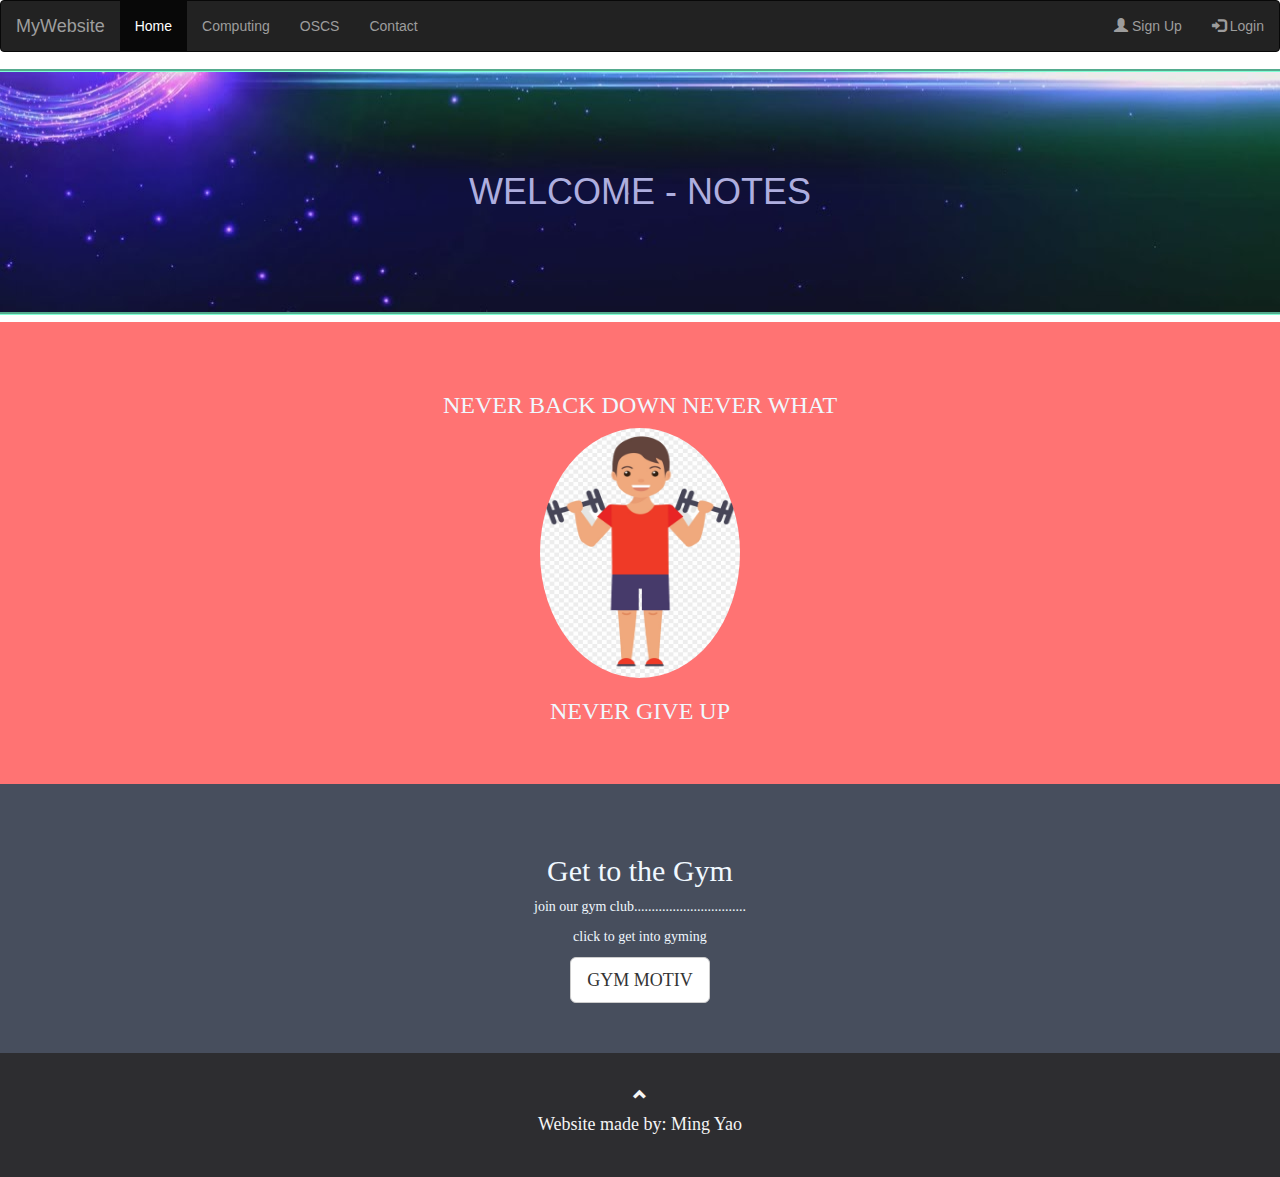
<file: index.html>
<!DOCTYPE html>
<html>
    
    <head>
        <style>
          body{
            background-color: rgb(255, 225, 141);
          }
          .bg-1 {
            background-color: #ff7373; /* Green */
            color: #ffffff;
          }
          .bg-2 {
              background-color: #474e5d; /* Dark Blue */
              color: #ffffff;
            }
          .whitewords {
            color:aliceblue;
            font-family:Georgia, 'Times New Roman', Times, serif;
          }
          .padding {
              padding-top: 50px;
              padding-bottom: 50px;
            }
          .title{
            background-image:url(OIP.jpg);
            background-repeat: no-repeat;
            background-size: cover;
            background-position: bottom;
            color:rgb(174, 174, 223);
            text-align:center;
            outline-style:groove;
            padding-top: 100px;
            padding-left: 50px;
            padding-right: 50px;
            padding-bottom: 100px;
            outline-color:aquamarine;
            font-family: Impact, Haettenschweiler, 'Arial Narrow Bold', sans-serif;
          }
          footer {
            background-color: #2d2d30;
            color: #f5f5f5;
            padding: 32px;
          }

          footer a {
            color: #f5f5f5;
          }

          footer a:hover {
            color: #777;
            text-decoration: none;
          } 
        </style>
        <title>content notes on computer science</title>
        <link rel="stylesheet" href="https://maxcdn.bootstrapcdn.com/bootstrap/3.4.1/css/bootstrap.min.css">
    </head>
    <body>
      <nav class="navbar navbar-inverse">
        <div class="container-fluid">
          <div class="navbar-header">
            <a class="navbar-brand" href="https://www.liverpoolfc.com/">MyWebsite</a>
          </div>
          <ul class="nav navbar-nav">
            <li class="active"><a href="index.html">Home</a></li>
            <li><a href="page2.html">Computing</a></li>
            <li><a href="oundlesoc.html">OSCS</a></li>
            <li><a href="forms.html">Contact</a></li>
          </ul>
          <ul class="nav navbar-nav navbar-right">
            <li><a href="#"><span class="glyphicon glyphicon-user"></span> Sign Up</a></li>
            <li><a href="#"><span class="glyphicon glyphicon-log-in"></span> Login</a></li>
          </ul>
        </div>
      </nav>    

      <h1 class="title">WELCOME - NOTES</h1>
      <div class="container-fluid bg-1 text-center whitewords padding">
          <h3>NEVER BACK DOWN NEVER WHAT</h3>
          <img src="R.jpg" class="img-circle" alt="gym" height="250px" width="200px">
          <h3>NEVER GIVE UP</h3>
      </div>
      <div class="container-fluid bg-2 text-center whitewords padding">
          <h2>Get to the Gym</h2>
          <p>join our gym club................................</p>
          <p>click to get into gyming</p>
          <a href="https://www.bing.com/images/search?view=detailV2&ccid=HkCfQ9ch&id=D8188DD02496A9FE7A09C775659072C7B31E88CA&thid=OIP.HkCfQ9chlPMMgK7JzgrbfAAAAA&mediaurl=https%3a%2f%2fi2.wp.com%2fmusculardevelopment.co%2fwp-content%2fuploads%2f2019%2f10%2fKevin.jpeg%3fssl%3d1&cdnurl=https%3a%2f%2fth.bing.com%2fth%2fid%2fR.1e409f43d72194f30c80aec9ce0adb7c%3frik%3dyoges8dykGV1xw%26pid%3dImgRaw%26r%3d0&exph=592&expw=474&q=kevin+levrone&simid=608002511655801073&FORM=IRPRST&ck=02F1E0624E6E2C1535E4BC6B8255AFFB&selectedIndex=0&idpp=overlayview&ajaxhist=0&ajaxserp=0" class="btn btn-default btn-lg">GYM MOTIV</a>
      </div>


      <footer class="container-fluid text-center">
        <a href="index.html" title="To Top">
          <span class="glyphicon glyphicon-chevron-up"></span>
        </a>
        <h4 style="font-family: 'Times New Roman', Times, serif;">Website made by: Ming Yao</h4>
      </footer>

        
    </body>


    

</html>
</file>
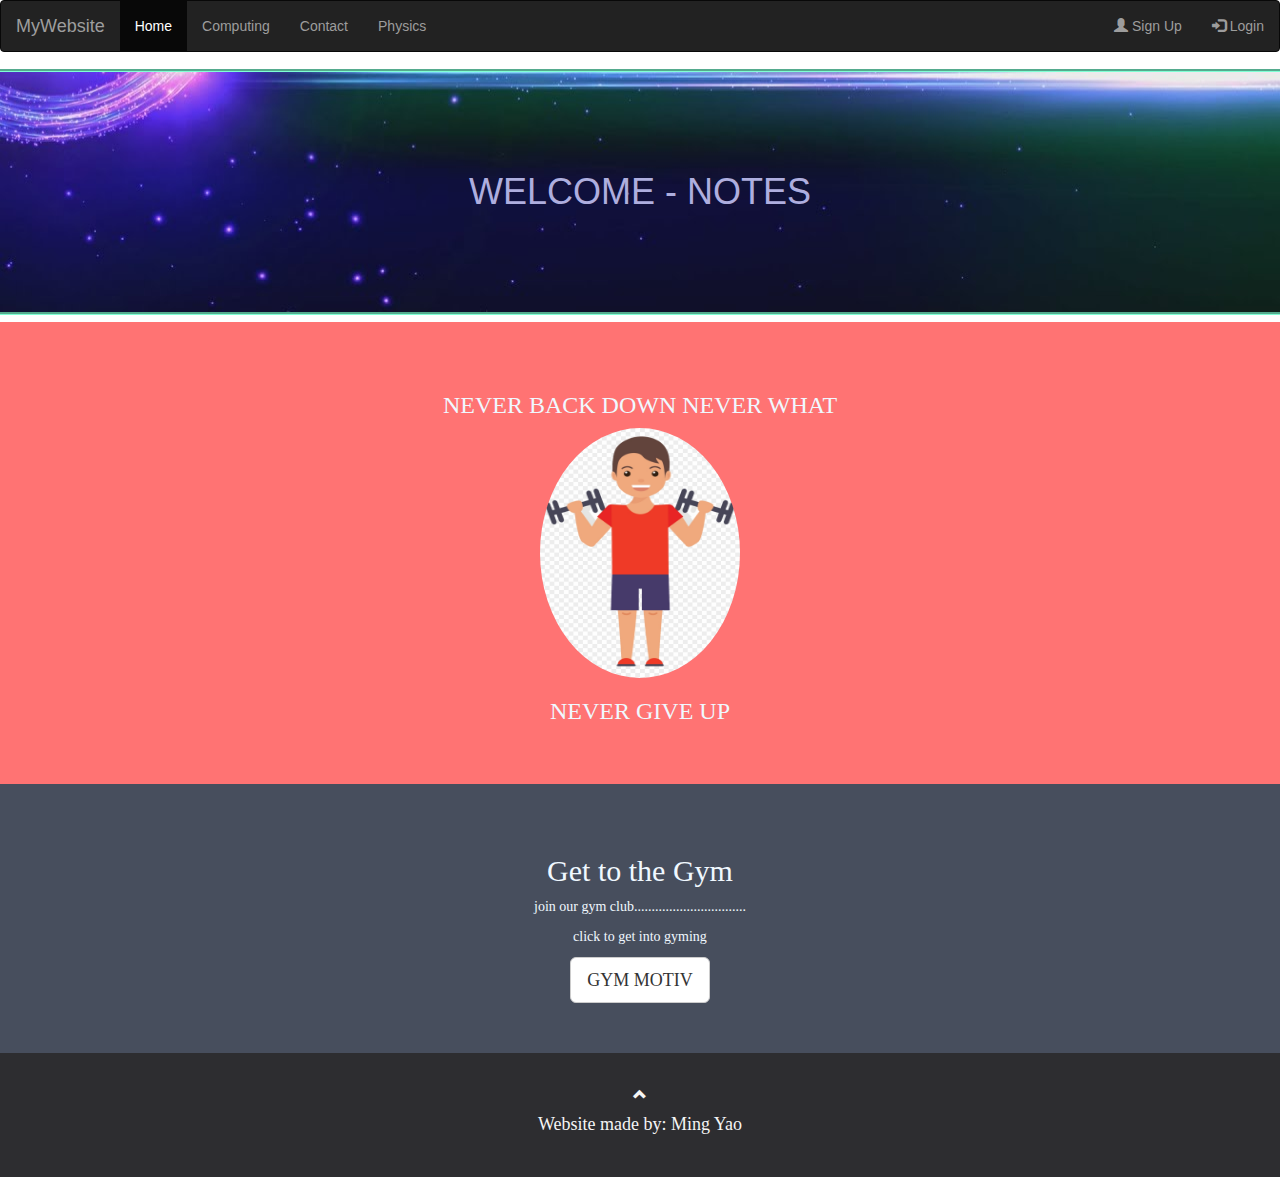
<file: content notes.html>
<!DOCTYPE html>
<html>
    
    <head>
        <style>
          body{
            background-color: rgb(255, 225, 141);
          }
          .bg-1 {
            background-color: #ff7373; /* Green */
            color: #ffffff;
          }
          .bg-2 {
              background-color: #474e5d; /* Dark Blue */
              color: #ffffff;
            }
          .whitewords {
            color:aliceblue;
            font-family:Georgia, 'Times New Roman', Times, serif;
          }
          .padding {
              padding-top: 50px;
              padding-bottom: 50px;
            }
          .title{
            background-image:url(OIP.jpg);
            background-repeat: no-repeat;
            background-size: cover;
            background-position: bottom;
            color:rgb(174, 174, 223);
            text-align:center;
            outline-style:groove;
            padding-top: 100px;
            padding-left: 50px;
            padding-right: 50px;
            padding-bottom: 100px;
            outline-color:aquamarine;
            font-family: Impact, Haettenschweiler, 'Arial Narrow Bold', sans-serif;
          }
          footer {
            background-color: #2d2d30;
            color: #f5f5f5;
            padding: 32px;
          }

          footer a {
            color: #f5f5f5;
          }

          footer a:hover {
            color: #777;
            text-decoration: none;
          } 
        </style>
        <title>content notes on computer science</title>
        <link rel="stylesheet" href="https://maxcdn.bootstrapcdn.com/bootstrap/3.4.1/css/bootstrap.min.css">
    </head>
    <body>
      <nav class="navbar navbar-inverse">
        <div class="container-fluid">
          <div class="navbar-header">
            <a class="navbar-brand" href="https://www.liverpoolfc.com/">MyWebsite</a>
          </div>
          <ul class="nav navbar-nav">
            <li class="active"><a href="index.html">Home</a></li>
            <li><a href="page2.html">Computing</a></li>
            <li><a href="forms.html">Contact</a></li>
            <li><a href="#">Physics</a></li>
          </ul>
          <ul class="nav navbar-nav navbar-right">
            <li><a href="#"><span class="glyphicon glyphicon-user"></span> Sign Up</a></li>
            <li><a href="#"><span class="glyphicon glyphicon-log-in"></span> Login</a></li>
          </ul>
        </div>
      </nav>    

      <h1 class="title">WELCOME - NOTES</h1>
      <div class="container-fluid bg-1 text-center whitewords padding">
          <h3>NEVER BACK DOWN NEVER WHAT</h3>
          <img src="R.jpg" class="img-circle" alt="gym" height="250px" width="200px">
          <h3>NEVER GIVE UP</h3>
      </div>
      <div class="container-fluid bg-2 text-center whitewords padding">
          <h2>Get to the Gym</h2>
          <p>join our gym club................................</p>
          <p>click to get into gyming</p>
          <a href="https://www.bing.com/images/search?view=detailV2&ccid=HkCfQ9ch&id=D8188DD02496A9FE7A09C775659072C7B31E88CA&thid=OIP.HkCfQ9chlPMMgK7JzgrbfAAAAA&mediaurl=https%3a%2f%2fi2.wp.com%2fmusculardevelopment.co%2fwp-content%2fuploads%2f2019%2f10%2fKevin.jpeg%3fssl%3d1&cdnurl=https%3a%2f%2fth.bing.com%2fth%2fid%2fR.1e409f43d72194f30c80aec9ce0adb7c%3frik%3dyoges8dykGV1xw%26pid%3dImgRaw%26r%3d0&exph=592&expw=474&q=kevin+levrone&simid=608002511655801073&FORM=IRPRST&ck=02F1E0624E6E2C1535E4BC6B8255AFFB&selectedIndex=0&idpp=overlayview&ajaxhist=0&ajaxserp=0" class="btn btn-default btn-lg">GYM MOTIV</a>
      </div>


      <footer class="container-fluid text-center">
        <a href="index.html" title="To Top">
          <span class="glyphicon glyphicon-chevron-up"></span>
        </a>
        <h4 style="font-family: 'Times New Roman', Times, serif;">Website made by: Ming Yao</h4>
      </footer>

        
    </body>


    

</html>
</file>
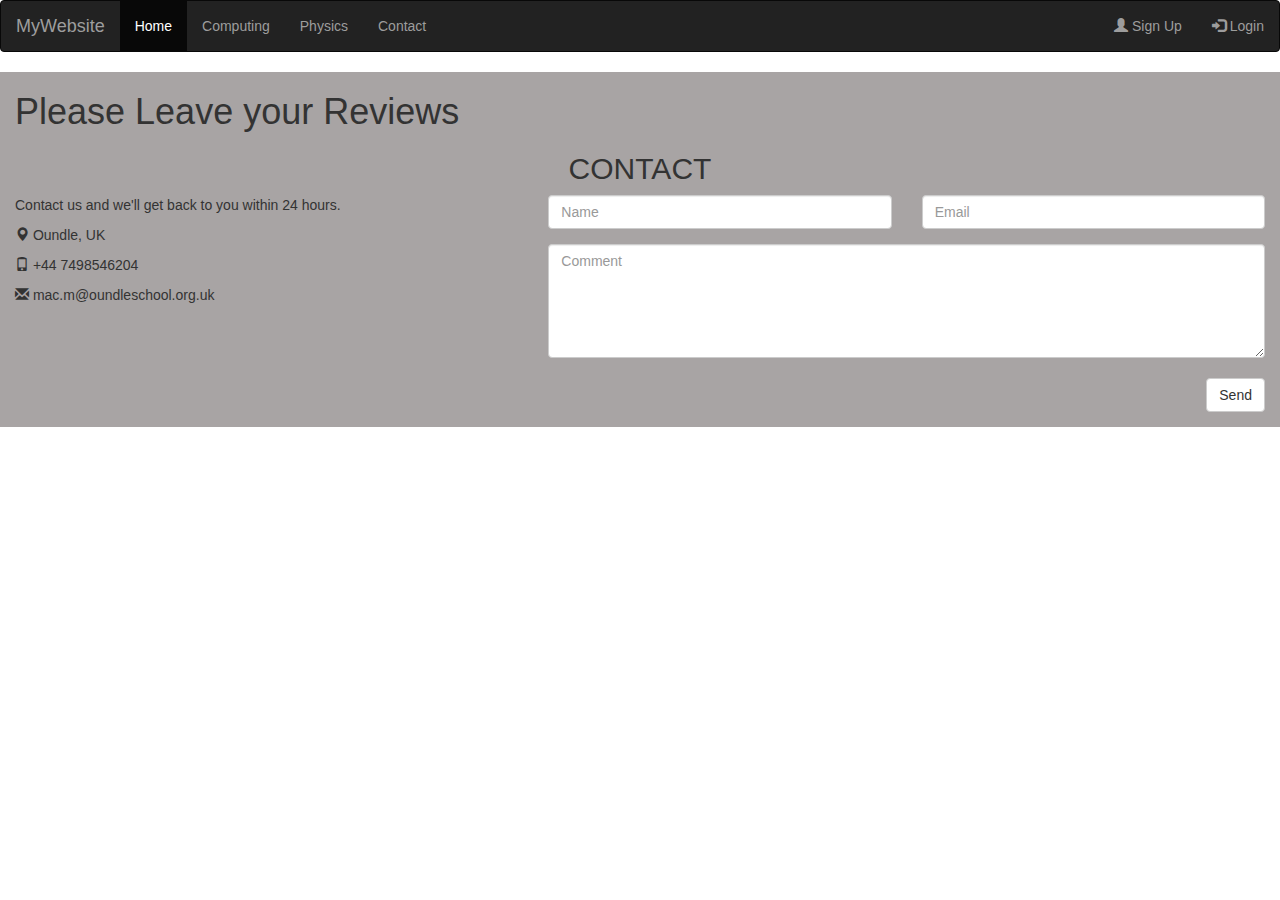
<file: forms.html>
<html>
<head>
    <title>forms</title>
    <link rel="stylesheet" href="https://maxcdn.bootstrapcdn.com/bootstrap/3.4.1/css/bootstrap.min.css">
    <style>
      .bg-grey{
        background-color: rgb(168, 164, 164);
      }
    </style>
</head>
<body>
    <nav class="navbar navbar-inverse">
        <div class="container-fluid">
          <div class="navbar-header">
            <a class="navbar-brand" href="https://www.liverpoolfc.com/">MyWebsite</a>
          </div>
          <ul class="nav navbar-nav">
            <li class="active"><a href="index.html">Home</a></li>
            <li><a href="page2.html">Computing</a></li>
            <li><a href="#">Physics</a></li>
            <li><a href="forms.html">Contact</a></li>
          </ul>
          <ul class="nav navbar-nav navbar-right">
            <li><a href="#"><span class="glyphicon glyphicon-user"></span> Sign Up</a></li>
            <li><a href="#"><span class="glyphicon glyphicon-log-in"></span> Login</a></li>
          </ul>
        </div>
      </nav>


      <div class="container-fluid bg-grey">
        <h1 style="font-family: 'Lucida Sans', 'Lucida Sans Regular', 'Lucida Grande', 'Lucida Sans Unicode', Geneva, Verdana, sans-serif;">Please Leave your Reviews</h1>
        <h2 class="text-center">CONTACT</h2>
        <div class="row">
          <div class="col-sm-5">
            <p>Contact us and we'll get back to you within 24 hours.</p>
            <p><span class="glyphicon glyphicon-map-marker"></span> Oundle, UK</p>
            <p><span class="glyphicon glyphicon-phone"></span> +44 7498546204</p>
            <p><span class="glyphicon glyphicon-envelope"></span> mac.m@oundleschool.org.uk</p>
          </div>
          <div class="col-sm-7">
            <div class="row">
              <div class="col-sm-6 form-group">
                <input class="form-control" id="name" name="name" placeholder="Name" type="text" required>
              </div>
              <div class="col-sm-6 form-group">
                <input class="form-control" id="email" name="email" placeholder="Email" type="email" required>
              </div>
            </div>
            <textarea class="form-control" id="comments" name="comments" placeholder="Comment" rows="5"></textarea><br>
            <div class="row">
              <div class="col-sm-12 form-group">
                <button class="btn btn-default pull-right" type="submit">Send</button>
              </div>
            </div>
          </div>
        </div>
      </div>
</body>

  </html>
</file>
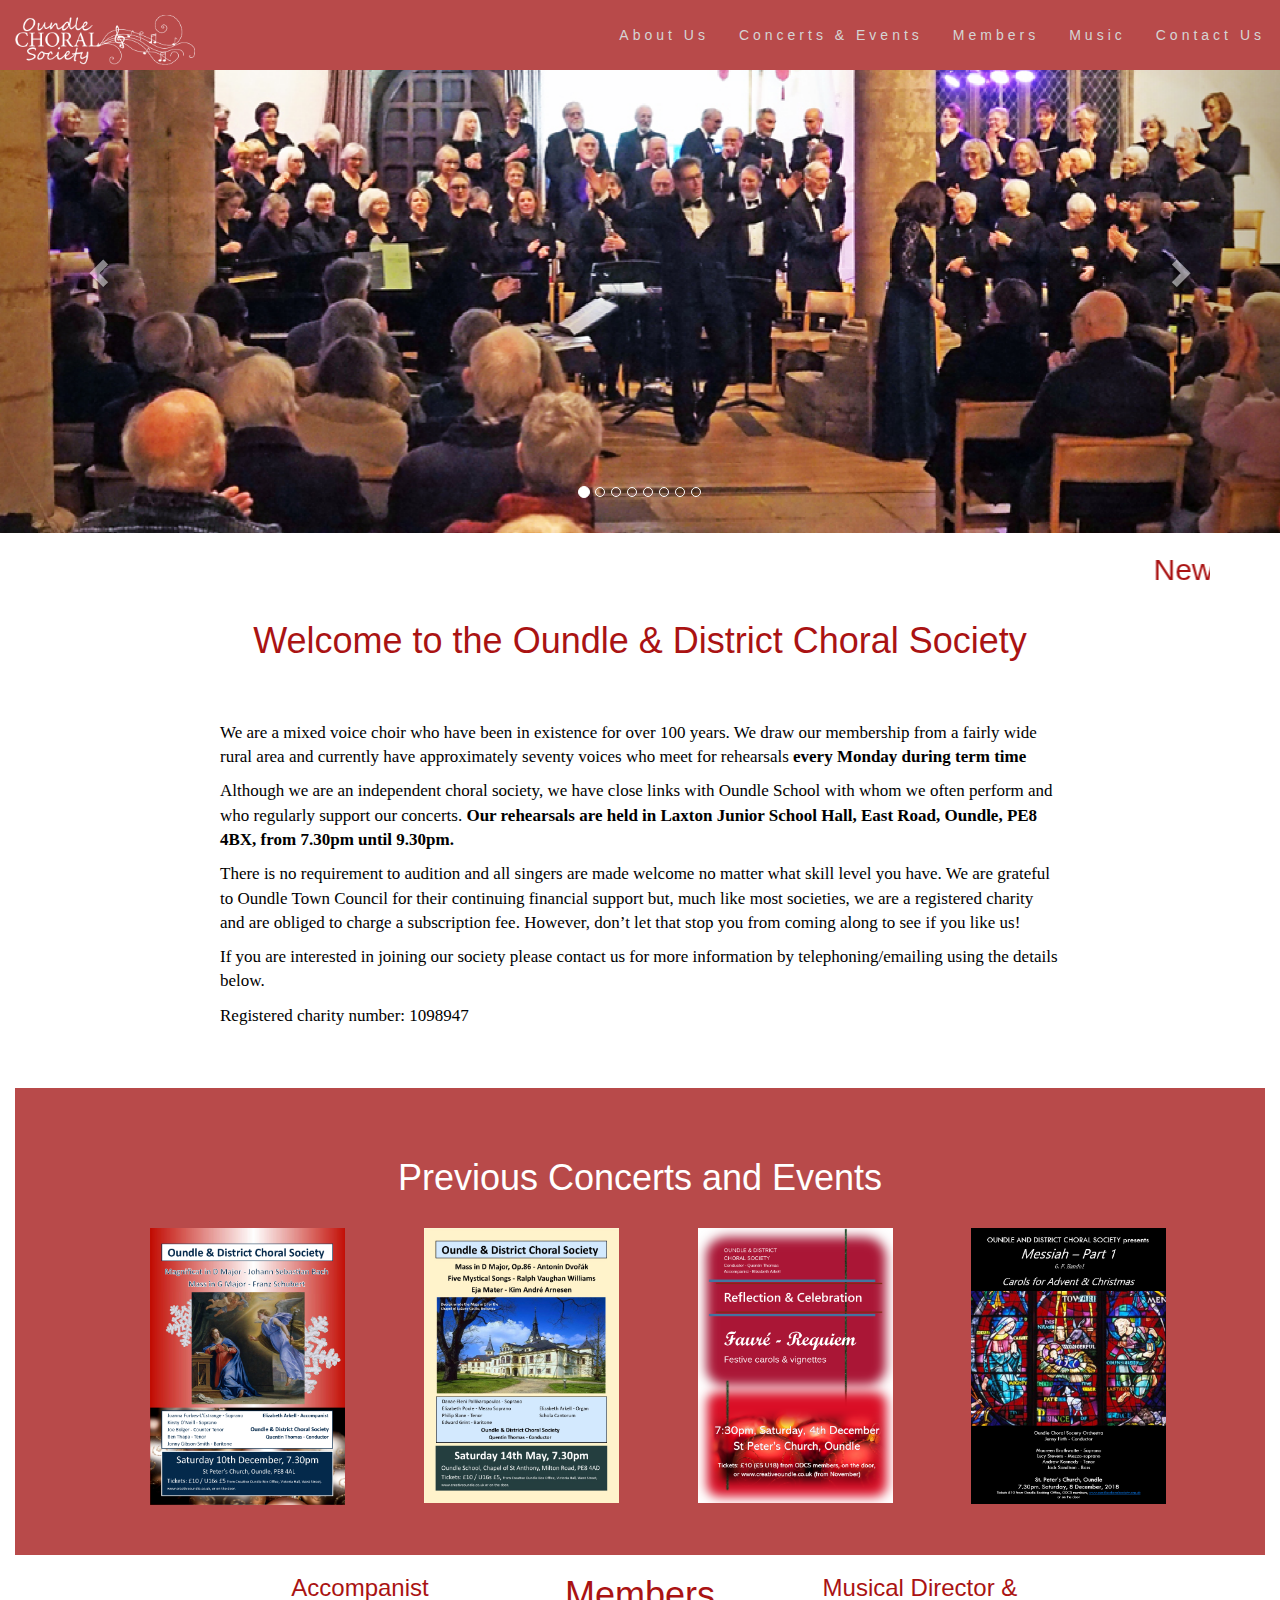
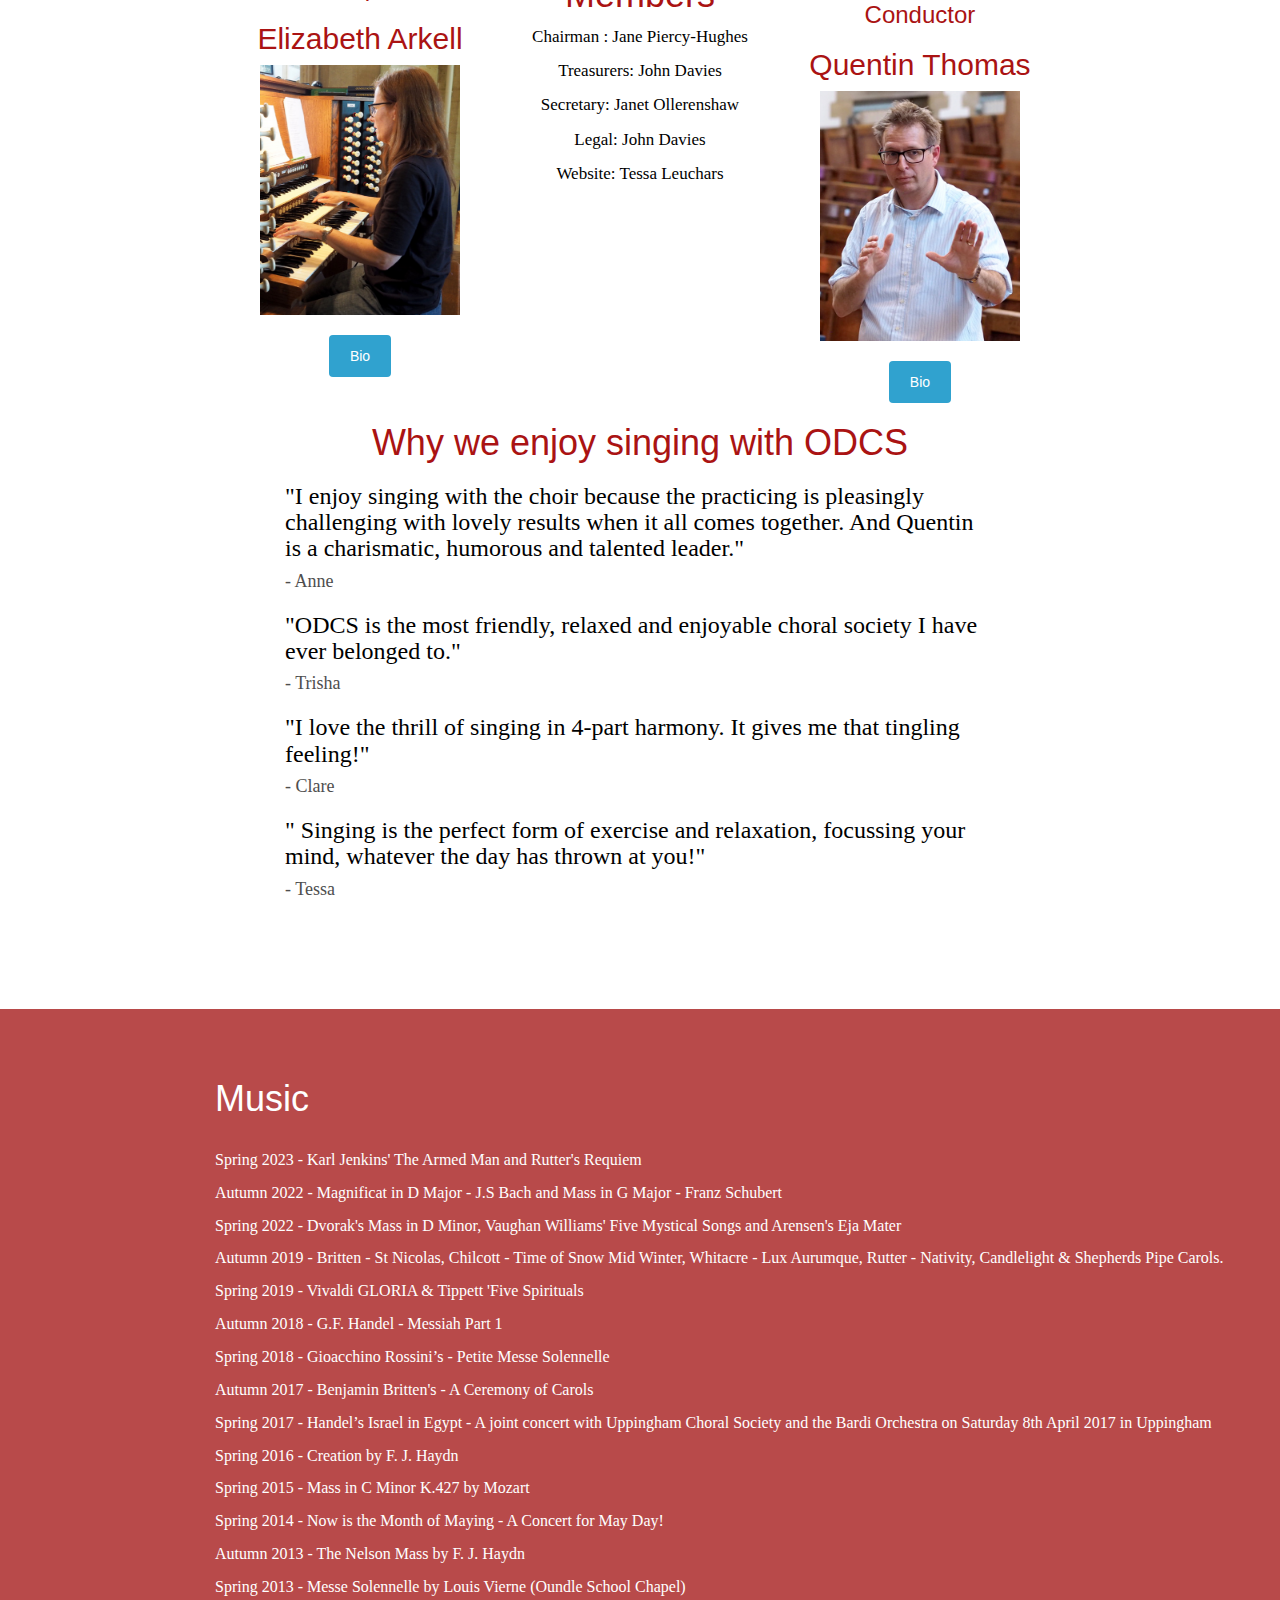
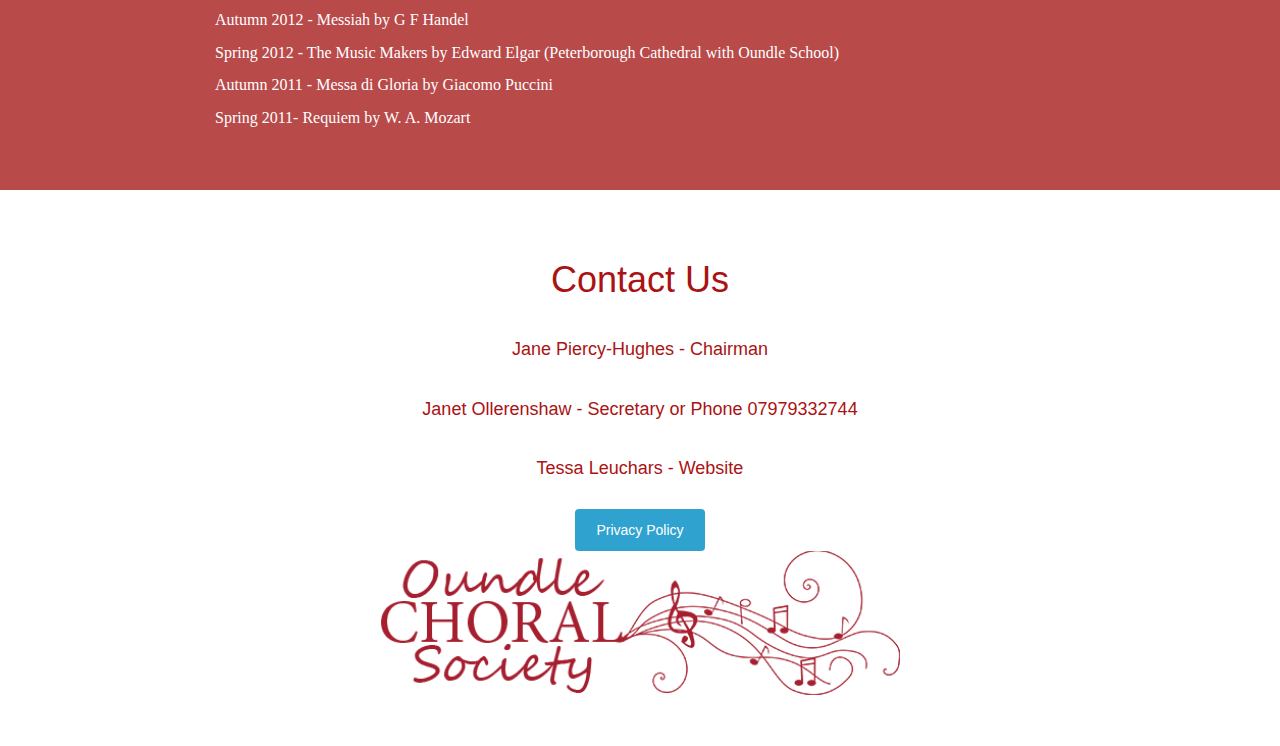
<file: oundlesoc.html>
<!DOCTYPE html>
<html>
    
    <head>
        <title>Oundle Choral Society</title>
        <link rel="stylesheet" href="https://maxcdn.bootstrapcdn.com/bootstrap/3.4.1/css/bootstrap.min.css">
        <script src="https://ajax.googleapis.com/ajax/libs/jquery/3.5.1/jquery.min.js"></script>
        <script src="https://maxcdn.bootstrapcdn.com/bootstrap/3.4.1/js/bootstrap.min.js"></script>
        <link rel="stylesheet" href="styles.css">
    </head>
    <body>
        <body id="myPage" data-spy="scroll" data-target=".navbar" data-offset="50">
        <nav class="navbar navbar-fixed-top">
            <div class="container-fluid">
            <div class="navbar-header">
                <button type="button" class="navbar-toggle" data-toggle="collapse" data-target="#myNavbar">
                <span class="icon-bar"></span>
                <span class="icon-bar"></span>
                <span class="icon-bar"></span>                        
                </button>
                <a class="navbar-brand text-left mr-auto" href="#myPage">
                  <img src="ocs.png" height="50px">
                </a>
            </div>
            <div class="collapse navbar-collapse" id="myNavbar">
                <ul class="nav navbar-nav navbar-right" style="padding-top: 10px;">
                    <li><a href="#aboutU">About Us</a></li>
                    <li><a href="#CnE">Concerts & Events</a></li>
                    <li><a href="#Membe">Members</a></li>
                    <li><a href="#Musi">Music</a></li>
                    <li><a href="#contact">Contact Us</a></li>
                </ul>
            </div>
            </div>
        </nav>
        
        

        <div id="myCarousel" class="carousel slide" data-ride="carousel">
            <!-- Indicators -->
            <ol class="carousel-indicators">
              <li data-target="#myCarousel" data-slide-to="0" class="active"></li>
              <li data-target="#myCarousel" data-slide-to="1"></li>
              <li data-target="#myCarousel" data-slide-to="2"></li>
              <li data-target="#myCarousel" data-slide-to="3"></li>
              <li data-target="#myCarousel" data-slide-to="4"></li>
              <li data-target="#myCarousel" data-slide-to="5"></li>
              <li data-target="#myCarousel" data-slide-to="6"></li>
              <li data-target="#myCarousel" data-slide-to="7"></li>
            </ol>
          
            <div class="carousel-inner" role="listbox">
              <div class="item active">
                <img src="picture1.png">
              </div>
              <div class="item">
                <img src="p2.png">
              </div>
              <div class="item">
                <img src="p3.png">
              </div>
              <div class="item">
                <img src="p4.png">
              </div>
              <div class="item">
                <img src="p5.png">
              </div>
              <div class="item">
                <img src="p6.png">
              </div>
              <div class="item">
                <img src="p7.jpg">
              </div>
              <div class="item">
                <img src="p8.png">
              </div>
            </div>
          
            <a class="left carousel-control" href="#myCarousel" role="button" data-slide="prev">
              <span class="glyphicon glyphicon-chevron-left" aria-hidden="true"></span>
              <span class="sr-only">Previous</span>
            </a>
            <a class="right carousel-control" href="#myCarousel" role="button" data-slide="next">
              <span class="glyphicon glyphicon-chevron-right" aria-hidden="true"></span>
              <span class="sr-only">Next</span>
            </a>
          </div>
        <div id="aboutU" class="container">
          <marquee><h2 class="redtext">New term starts Monday 4th September - new members welcome!</h2></marquee>
          <h1 class="redtext center margin">Welcome to the Oundle & District Choral Society</h1>
          <div class="blacktext margin2 padding">
                  <p>We are a mixed voice choir who have been in existence for over 100 years. We draw our membership from a fairly wide rural area and currently have approximately seventy voices who meet for rehearsals <b>every Monday during term time</b> </p>
                  <p>Although we are an independent choral society, we have close links with Oundle School with whom we often perform and who regularly support our concerts.<b> Our rehearsals are held in Laxton Junior School Hall, East Road, Oundle, PE8 4BX, from 7.30pm until 9.30pm.</b></p>
                  <P>There is no requirement to audition and all singers are made welcome no matter what skill level you have. We are grateful to Oundle Town Council for their continuing financial support but, much like most societies, we are a registered charity and are obliged to charge a subscription fee. However, don’t let that stop you from coming along to see if you like us!</P>
                  <p>If you are interested in joining our society please contact us for more information by telephoning/emailing using the details below.            </p>
                  <p>Registered charity number: 1098947            </p>
          </div>
        </div>

        <div id="CnE" class="container-fluid">
          <div class="container-fluid padding bg-3">
              <h1 class="center">Previous Concerts and Events</h1>
              <br>           
              <div class="row" style="margin-left: 70px;">
                  <div class="col-sm-3">
                      <img src="ODCS Christmas 22 Poster.png" class="person" alt="Oundle choral society">
                  </div>
                  <div class="col-sm-3">
                    <img src="Easter22Poster.jpg" class="person" alt="Oundle choral society">
                  </div>
                  <div class="col-sm-3">
                    <img src="ODCS2021poster.png" class="person" alt="Oundle choral society">
                  </div>
                  <div class="col-sm-3">
                      <img src="mmm.jpg" class="person"  alt="Oundle choral society">
                  </div>
              </div>
          </div>
        </div>
        <div id="Membe" class="container">
          <div class="container-fluid margin">
              <div class="row">
                  <div class="col-sm-4 center redtext">
                      <h3>Accompanist</h3>
                      <h2>Elizabeth Arkell</h2>
                      <img src="Elizabeth.png" class="person" alt="elizabeth">
                      <br>
                      <br>
                      <button class="btn bg-4" data-toggle="modal" data-target="#myModal">Bio</button>
                      <div class="modal fade" id="myModal" role="dialog">
                        <div class="modal-dialog">
                          <div class="modal-content">
                            <div class="modal-header">
                              <h4>Elizabeth Arkell</h4>
                            </div>
                            <div class="modal-body">
                              <p>Elizabeth was a music scholar at Ardingly College and organ scholar at Sidney Sussex College, Cambridge, where she read for a degree in music. A Fellow of the Royal College of Organists, Elizabeth is an experienced organist and accompanist, having worked with many choirs and choral societies. Her career in music education has seen her teach in schools in Berkshire, Hampshire and Staffordshire, and she is currently Head of Academic Music and School Organist at Oundle School. Elizabeth is a senior examiner for Pearson GCSE Music and also an examiner for the ABRSM. Elizabeth has been Organist and Director of Music at St John’s in Peterborough since December 2014 and has accompanied Oundle and District Choral Society since 2017.</p>
                            </div>
                            <div class="modal-footer">
                              <button type="submit" class="btn btn-danger btn-default pull-left" data-dismiss="modal">
                                <span class="glyphicon glyphicon-remove"></span> close
                              </button>
                            </div>
                          </div>
                        </div>
                      </div>
                  </div>
                  <div class="col-sm-4 center">
                      <h1 class="redtext">Members</h1>
                      <div class="blacktext">
                          <p>Chairman : Jane Piercy-Hughes</p>
                          <p>Treasurers: John Davies</p>
                          <p>Secretary: Janet Ollerenshaw</p>
                          <p>Legal: John Davies</p>
                          <p>Website: Tessa Leuchars</p>
                      </div>
                  </div>
                  <div class="col-sm-4 redtext center">
                      <h3>Musical Director & Conductor</h3>
                      <h2>Quentin Thomas</h2>
                      <img src="Quentin.png" class="person" alt="quentin">         
                      <br>
                      <br>
                      <button class="btn bg-4" data-toggle="modal" data-target="#myModal1">Bio</button>
                      <div class="modal fade" id="myModal1" role="dialog">
                        <div class="modal-dialog">
                          <div class="modal-content">
                            <div class="modal-header">
                              <h4>Quentin Thomas</h4>
                            </div>
                            <div class="modal-body">
                              <p>Quentin Thomas was born into a musical family and became Head Chorister at Westminster Abbey singing for the daily services, many important occasions, recordings, films, tours, and was regularly called upon as a soloist, often recording with Deutsche Grammophon. He gained full scholarships to The King’s School Canterbury, then to Oxford University, to the Guildhall School of Music & Drama for post-graduate studies in Advanced Composition and then Conducting and Repetiteuring, and finally to the National Film & Television School to compose Screen Music. His four Masters’ Degrees and Associateship to the Royal College of Organists are indicative of his diverse interests across the music world that have encompassed composition, conducting, performing and music education.</p>
                              <p>Quentin has toured extensively as a recitalist and accompanist on both piano and organ appearing in the BBC Proms, on Radio 3 and ClassicFM. He was for three years the invited organist and repetiteur for the European Union Youth Orchestra working closely with guests such as Vladimir Ashkenazy and Sir Colin Davis, and recorded Alison Balsom’s first CD (organ and trumpet) to wide acclaim with EMI.                              </p>
                              <p>Composing hi-lights include two Oscar nominations in Hollywood’s Short Film category; being an in-house composer for a publisher whilst still at school; three operas, one opening a Deutsche Oper am Rhein, Dusseldorf season. He has written diverse works ranging from song cycles to orchestral works, sound designs to choral and dance works for leading artists and ensembles in most of the London major concert venues.                              </p>
                              <p>As a conductor, Quentin has considerable experience in bringing the best out of semi-professional and amateur outfits, be they massed choruses, community choirs, orchestras or school ensembles. He has formed and run many a festival such as the Guildhall School’s Festival of Contemporary Music, and the St John’s Hyde Park Festival. He is presently a trustee of Creative Oundle.                              </p>
                              <p>As an educationalist, Quentin has been Director of Music at Oundle since 2013. He was for eight years Director of Music at Haileybury, taking the choir to the finals of the BBC Songs of Praise Choir of the Year in the three times they entered the competition. Prior to this, he taught at the Yehudi Menuhin School and worked with the London Sinfonietta Education Programme.                              </p>
                            </div>
                            <div class="modal-footer">
                              <button type="submit" class="btn btn-danger btn-default pull-left" data-dismiss="modal">
                                <span class="glyphicon glyphicon-remove"></span> close
                              </button>
                            </div>
                          </div>
                        </div>
                      </div>
                  </div>
              </div>
          </div>
          <div class="container-fluid">
            <h1 class="redtext center margin">Why we enjoy singing with ODCS</h1>
            <div class="blacktext paddingbig spacing">
              <h3>"I enjoy singing with the choir because the practicing is pleasingly challenging with lovely results when it all comes together. And Quentin is a charismatic, humorous and talented leader."</h3>
              <h4 style="color:rgb(78, 78, 78)">- Anne</h4>
              <h3>"ODCS is the most friendly, relaxed and enjoyable choral society I have ever belonged to."</h3>
              <h4 style="color:rgb(78, 78, 78)">- Trisha</h4>
              <h3>"I love the thrill of singing in 4-part harmony. It gives me that tingling feeling!"</h3>
              <h4 style="color:rgb(78, 78, 78)">- Clare</h4>
              <h3>" Singing is the perfect form of exercise and relaxation, focussing your mind, whatever the day has thrown at you!"</h3>
              <h4 style="color:rgb(78, 78, 78)">- Tessa</h4>
            </div>
          </div>
        </div>   

        <div id="Musi" class="container-fluid bg-3">
          <div class="container padding margin">
            <h1>Music</h1>
            <br>
            <div style="font-family: 'Times New Roman', Times, serif; font-size: medium;">
              <p>Spring 2023 - Karl Jenkins' The Armed Man and Rutter's Requiem</p>
              <p>Autumn 2022 - Magnificat in D Major - J.S Bach and Mass in G Major - Franz Schubert</p>
              <p>Spring 2022 - Dvorak's Mass in D Minor, Vaughan Williams' Five Mystical Songs and Arensen's Eja Mater</p>
              <p>Autumn 2019 - Britten - St Nicolas, Chilcott - Time of Snow Mid Winter, Whitacre - Lux Aurumque, Rutter - Nativity, Candlelight & Shepherds Pipe Carols.</p>
              <p>Spring 2019 - Vivaldi GLORIA & Tippett 'Five Spirituals</p>
              <p>Autumn 2018 - G.F. Handel - Messiah Part 1</p>
              <p>Spring 2018 - Gioacchino Rossini’s - Petite Messe Solennelle</p>
              <p>Autumn 2017 - Benjamin Britten's - A Ceremony of Carols</p>
              <p>Spring 2017 - Handel’s Israel in Egypt - A joint concert with Uppingham Choral Society and the Bardi Orchestra on Saturday 8th April 2017 in Uppingham</p>
              <p>Spring 2016 - Creation by F. J. Haydn</p>
              <p>Spring 2015 - Mass in C Minor K.427 by Mozart</p>
              <p>Spring 2014 - Now is the Month of Maying - A Concert for May Day!</p>
              <p>Autumn 2013 - The Nelson Mass by F. J. Haydn</p>
              <p>Spring 2013 - Messe Solennelle by Louis Vierne (Oundle School Chapel)</p>
              <p>Autumn 2012 - Messiah by G F Handel</p>
              <p>Spring 2012 - The Music Makers by Edward Elgar (Peterborough Cathedral with Oundle School)</p>
              <p>Autumn 2011 - Messa di Gloria by Giacomo Puccini</p>
              <p>Spring 2011- Requiem by W. A. Mozart</p>
            </div>
          </div>
        </div>

        <div id="contact" class="container padding">
          <div class="container-fluid center redtext">
            <h1>Contact Us</h1>
            <br>
            <h4>Jane Piercy-Hughes - Chairman</h4>
            <br>
            <h4>Janet Ollerenshaw - Secretary or Phone 07979332744</h4>
            <br>
            <h4>Tessa Leuchars - Website</h4>
            <br>
            <button class="btn bg-4" data-toggle="modal" data-target="#myModal2">Privacy Policy</button>
            <div class="redtext modal" id="myModal2" role="dialog">
              <div class="modal-dialog" style="width:1300px">
                <div class="modal-content">
                  <div class="modal-header1">
                    <h3><b>Privacy Policy</b></h3>
                  </div>
                  <div class="margin3 modal-body1">
                    <p>At Oundle & District Choral Society, we always respect your personal privacy. We do collect information from you, but it is our company policy and priority to ensure that all personal information remains private and secure. To earn your trust and confidence in the internet and in Oundle & District Choral Society, we are disclosing our privacy practices and the uses of the information we gather. To protect your privacy, Oundle & District Choral Society:                              </p>
                    <ol>
                      <li>Will not release any information about you without first obtaining your consent, unless required to do so by law or in the good-faith belief that such action is necessary in order to conform to the edicts of the law or comply with a legal process served on our company.                                </li>
                      <li>Will not knowingly use any information from children younger than 16 without parental consent •                                </li>
                      <li>Will inform you when we change our privacy policy, either by e-mail or via a link on our home page                                </li>
                    </ol>
                    <p>Oundle & District Choral Society reserves the right to amend this Privacy Statement at any time without prior notice, and only the current Privacy Statement may be deemed effective.                              </p>
                    <p>1. What general information does Oundle & District Choral Society collect about me and how is it used? When you visit the Oundle & District Choral Society web site, we collect some basic information about your computer, such as: IP address (your computer's unique signature). Operating system (e.g., Windows XP). Browser software (e.g., Microsoft Internet Explorer, Firefox). Internet Service Provider (e.g., Pipex, Demon, AOL, etc.) Other numeric codes used to identify a computer. The information we collect is aggregated to reflect the population and not focused on individuals. We use it to help us better understand the people who visit the Oundle & District Choral Society web site. In addition, like many other sites with paid advertising, we disclose some of this aggregate information to advertisers to inform them of the number of people who have seen and clicked on their links or advertisements.                              </p>
                    <p>2. What personal information does Oundle & District Choral Society collect about me and how is it used? During the process of completing our email form, we ask you to supply personal information, including your name and an e-mail address. Any information submitted is kept for our records only. It is never passed on to third parties, nor is it added to any list or used to send unsolicited e-mail or correspondence of any type.                              </p>
                    <p>3. How do third-party advertisers use my information? Oundle & District Choral Society does not pass on any personal information of any description to third-party advertisers. Any information we pass on is of a general nature as outlined above regarding numbers of visitors, page views, etc. If you receive an email from a third party stating that it is associated with Oundle & District Choral Society, yet you do not recall asking for the information, please follow the third party's removal procedures. If this procedure is not successful, please forward the e-mail with a summary of your experience to enquiries@oundlechoralsociety.org.uk. Additionally, be aware that when you click on links, you may be brought to other sites not operated by Oundle & District Choral Society. You are responsible for information you provide these sites. We recommend that you review the privacy policy of any site that requests personal information.                              </p>
                    <p>4. How may I protect my privacy on the Internet and within Oundle & District Choral Society? - Know the risks? If you provide your e-mail address to public domains such as chat rooms or newsgroups, or you provide it to web sites which don't respect your privacy, you may begin to receive unsolicited e-mail. Unsolicited e-mail is also known as spam. Oundle & District Choral Society has strict rules prohibiting spam; it is generally a good idea to provide your e-mail address only to people or groups that you trust.                              </p>
                    <p>5. Educate yourself! Look for a privacy statement on every site you visit on the Web, and search for information on how to protect your privacy. Tell your children: "Never talk to strangers!" Teach children not to give out their names or other personal information. Tell them never to fill out online registration forms without your knowledge and consent. We always respect your personal privacy. We do collect information from you, but it is our company policy and priority to ensure that all personal information remains private and secure. To earn your trust and confidence in the internet and in Oundle & District Choral Society, we are disclosing our privacy practices and the uses of the information we gather.                              </p>
                  
                  </div>
                  <div class="modal-footer">
                    <button type="submit" class="btn btn-danger btn-default pull-left" data-dismiss="modal">
                      <span class="glyphicon glyphicon-remove"></span> close
                    </button>
                  </div>
                </div>
              </div>
            </div>
            <br>
            <img src="ocsred.png" style="width:50%;height:80%;">
          </div>

        </div>









        <script>
          $(document).ready(function(){
                      // Initialize Tooltip
            $('[data-toggle="tooltip"]').tooltip();
            // Add smooth scrolling to all links in navbar + footer link
            $(".navbar a, footer a[href='#myPage']").on('click', function(event) {
          
            // Make sure this.hash has a value before overriding default behavior
            if (this.hash !== "") {
          
              // Prevent default anchor click behavior
              event.preventDefault();
          
              // Store hash
              var hash = this.hash;
          
              // Using jQuery's animate() method to add smooth page scroll
              // The optional number (900) specifies the number of milliseconds it takes to scroll to the specified area
              $('html, body').animate({
                scrollTop: $(hash).offset().top
              }, 900, function(){
          
                // Add hash (#) to URL when done scrolling (default click behavior)
                window.location.hash = hash;
                });
              } // End if
            });
          })
          </script>
    </body>


    

</html>
</file>
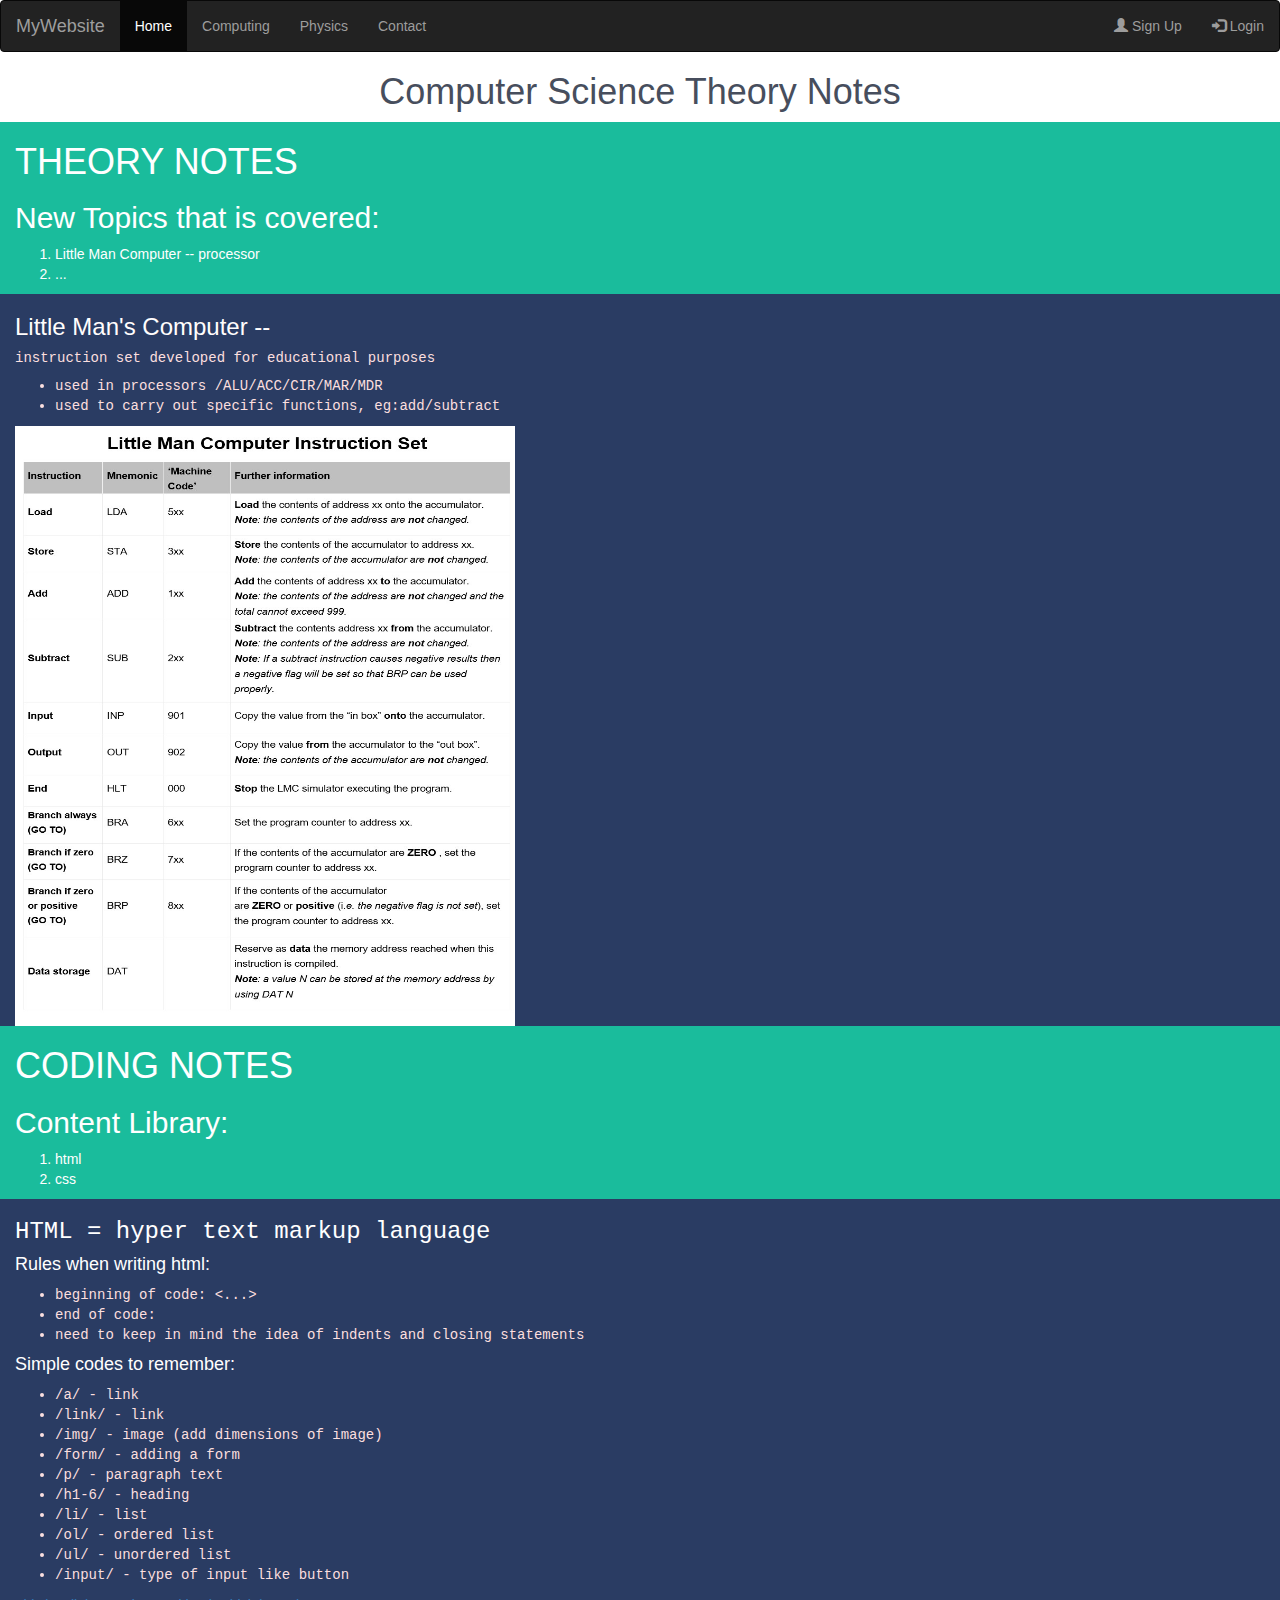
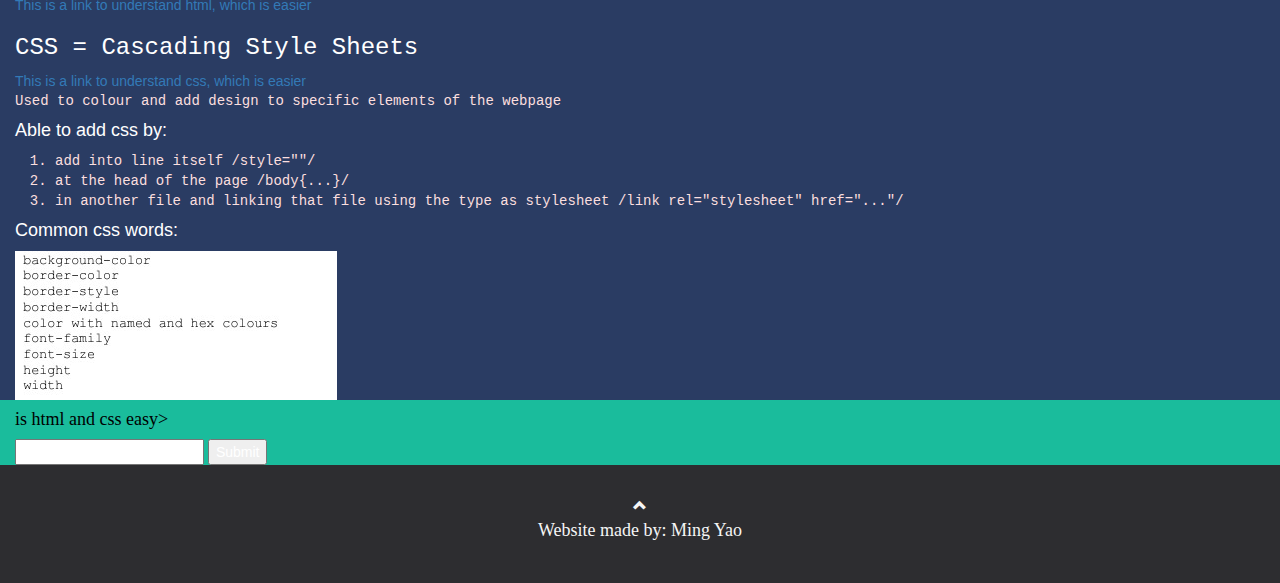
<file: page2.html>
<html>
    <head>
        <title>page 2</title>
        <link rel="stylesheet" href="csscodes.css">
        <link rel="stylesheet" href="https://maxcdn.bootstrapcdn.com/bootstrap/3.4.1/css/bootstrap.min.css">
    </head>
    <body>
        <nav class="navbar navbar-inverse">
            <div class="container-fluid">
              <div class="navbar-header">
                <a class="navbar-brand" href="https://www.liverpoolfc.com/">MyWebsite</a>
              </div>
              <ul class="nav navbar-nav">
                <li class="active"><a href="index.html">Home</a></li>
                <li><a href="page2.html">Computing</a></li>
                <li><a href="#">Physics</a></li>
                <li><a href="forms.html">Contact</a></li>
    
              </ul>
              <ul class="nav navbar-nav navbar-right">
                <li><a href="#"><span class="glyphicon glyphicon-user"></span> Sign Up</a></li>
                <li><a href="#"><span class="glyphicon glyphicon-log-in"></span> Login</a></li>
              </ul>
            </div>
          </nav>


          <h1 class="title">Computer Science Theory Notes</h1>
          <div class="container-fluid bg-1 list">
            <h1 style="font-family: 'Lucida Sans', 'Lucida Sans Regular', 'Lucida Grande', 'Lucida Sans Unicode', Geneva, Verdana, sans-serif;">THEORY NOTES</h1>
            <div class="fontstyle1">
              <h2>New Topics that is covered:</h2>
              <ol>
                  <li>Little Man Computer -- processor</li>
                  <li>...</li>
              </ol>
            </div>
        </div>
        <div class="container-fluid bg-2">
          <h3 class="subtitle">Little Man's Computer --</h3>
          <div class="normaltext">
            <h5>instruction set developed for educational purposes</h5>
            <ul>
              <li>used in processors /ALU/ACC/CIR/MAR/MDR</li>
              <li>used to carry out specific functions, eg:add/subtract</li>
            </ul>
          </div>
          <img src="LMC.jpg" alt="LMC" height="600" width="500">
        </div>
        <div class="container-fluid bg-1 list">
          <h1 style="font-family: 'Lucida Sans', 'Lucida Sans Regular', 'Lucida Grande', 'Lucida Sans Unicode', Geneva, Verdana, sans-serif;">CODING NOTES</h1>
          <div class="fontstyle1">
            <h2>Content Library:</h2>
            <ol>
                <li>html</li>
                <li>css</li>
            </ol>
          </div>
      </div>

      <div class="container-fluid bg-2">
        <h3 style="font-family: 'Courier New', Courier, monospace;">HTML = hyper text markup language</h3>        
        <h4 style="font-family: 'Trebuchet MS', 'Lucida Sans Unicode', 'Lucida Grande', 'Lucida Sans', Arial, sans-serif;">Rules when writing html:</h4>
        <div class="normaltext">
          <ul>
            <li>beginning of code: <...> </li>
            <li>end of code: </...></li>
            <li>need to keep in mind the idea of indents and closing statements</li>
          </ul>
        </div>
        <h4 style="font-family: 'Trebuchet MS', 'Lucida Sans Unicode', 'Lucida Grande', 'Lucida Sans', Arial, sans-serif;">Simple codes to remember:</h4>
        <div class="normaltext">
         <ul>
            <li>/a/        -      link</li>
            <li>/link/     -      link</li>
            <li>/img/      -      image (add dimensions of image)</li>
            <li>/form/     -      adding a form</li>
            <li>/p/        -      paragraph text</li>
            <li>/h1-6/     -      heading</li>
            <li>/li/       -      list</li>
            <li>/ol/       -      ordered list</li>
            <li>/ul/       -      unordered list</li>
            <li>/input/    -      type of input like button</li>
          </ul>
        </div>
        <a href="https://www.w3schools.com">This is a link to understand html, which is easier</a>
        <h3 style="font-family: 'Courier New', Courier, monospace;">CSS = Cascading Style Sheets</h3>
        <a href="https://www.w3schools.com/css/default.asp">This is a link to understand css, which is easier</a>
        <div class="normaltext">
          <p>Used to colour and add design to specific elements of the webpage</p>
          <h4 style="font-family: 'Trebuchet MS', 'Lucida Sans Unicode', 'Lucida Grande', 'Lucida Sans', Arial, sans-serif; color:rgb(255, 255, 255)">Able to add css by:</h4>
          <ol>
            <li>add into line itself  /style=""/</li>
            <li>at the head of the page  /body{...}/</li>
            <li>in another file and linking that file using the type as stylesheet  /link rel="stylesheet" href="..."/</li>
          </ol>
        </div>
        <h4 style="font-family: 'Trebuchet MS', 'Lucida Sans Unicode', 'Lucida Grande', 'Lucida Sans', Arial, sans-serif; color:rgb(255, 255, 255)">Common css words:</h4>
        <img src="csstools.jpg" alt="css">
    </div>
    <div class="container-fluid bg-1">
      <h4 style="font-family: Cambria, Cochin, Georgia, Times, 'Times New Roman', serif;color:#000000">is html and css easy></h4>
      <input type="text">
      <input type="submit">
    </div>


    <footer class="container-fluid text-center">
      <a href="page2.html" title="To Top">
        <span class="glyphicon glyphicon-chevron-up"></span>
      </a>
      <h4 style="font-family: 'Times New Roman', Times, serif;">Website made by: Ming Yao</h4>
    </footer>
  </body>
</file>
<file: styles.css>
.navbar {                       
    margin-bottom: 0;
    background-color: #b84a4a;
    border: 0;
    font-size: 14px !important;
    letter-spacing: 4px;
    height:70px;
    }
    .navbar li a, .navbar .navbar-brand {            /* Add a gray color to all navbar links */
    color: #d5d5d5 !important;
    }
    .navbar-nav li a:hover {            /* On hover, the links will turn white */
    color: #fff !important;
    background-color:#cc4f4f !important;
    }
    .navbar-nav li.active a {             /* The active link */
    color: #fff !important;
    background-color:#cc4f4f !important;
    }
    .carousel-inner img {
        width: 100%; /* Set width to 100% */
        margin: auto;
    }
    .carousel-caption h3 {
        color: #fff !important;
    }
    .redtext {
        color:rgb(170, 19, 19);
        font-family:Arial, Helvetica, sans-serif;
    }
    .bg-1{
        background-color: rgb(84, 183, 84);
        color: #fff;
        text-align: center;
        padding-left: 200px;
        padding-right: 2100px;
    }
    .blacktext {
        color:black;
        font-family:Cambria, Cochin, Georgia, Times, 'Times New Roman', serif;
        font-size: 17px;
    }
    .center{
        text-align: center;
    }
    .margin {
        margin-left:150px;
        margin-right:150px;
    }
    .bg-3{
        background-color: #b84a4a;
        color:#fff;
        font-family: 'Lucida Sans', 'Lucida Sans Regular', 'Lucida Grande', 'Lucida Sans Unicode', Geneva, Verdana, sans-serif;
    }
    .padding{
      padding: 50px;
    }
    .spacing{
      line-height: 1.0;
    }
    .spacingbig{
      line-height: 4.0;
    }
    .paddingbig{
      padding-left: 200px;
      padding-right: 200px;
      padding-bottom: 100px;
    }
    .bg-4{
      background-color: rgb(48, 162, 207);
      color:#fff;
      padding: 10px 20px;
    }
    .btn:hover, .btn:focus {
      background-color: #2d5983;
      color:#fff
    }
    .modal-header {
      color: #000000 !important;
      text-align: left;
      font-size: 60px;
      padding: 40px 50px;
    }
    .modal-header1 {
      color:#b84a4a !important;
      text-align: left;
      font-size: 190px;
      padding: 40px 50px;
    }

    .modal-body {
      text-align: center;
      color: #000000;
    }
    .modal-body1 {
      text-align: left;
      color:#b84a4a;
    }
    .margin2{
      margin-left: 100px;
      margin-right: 100px;
    }
    .margin3{
      margin-left: 50px;
      margin-right: 50px;
    }
    .person{
      width:80%;
      height: 100%;
    }
</file>
<file: csscodes.css>
body{
    background-color: rgb(238, 238, 186);
}
.bg-1 {
    background-color: #1abc9c; /* Green */
    color: #ffffff;
  }
.bg-2 {
      background-color: #2a3c63; /* Dark Blue */
      color: #ffffff;
    }
.title {
    color:#474e5d;
    font-family: Impact, Haettenschweiler, 'Arial Narrow Bold', sans-serif;
    text-align: center;
  }
.bg-3{
  color:aliceblue;
  background-color: rgb(76, 76, 168);
}
.subtitle{
  font-family: 'Lucida Sans', 'Lucida Sans Regular', 'Lucida Grande', 'Lucida Sans Unicode', Geneva, Verdana, sans-serif;
  color:#fffdfd;
}
.normaltext{
  color:#fbdfdf;
  font-family:'Courier New', Courier, monospace;
}
.fontstyle1{
  font-family: Verdana, Geneva, Tahoma, sans-serif;
}
footer {
  background-color: #2d2d30;
  color: #f5f5f5;
  padding: 32px;
}

footer a {
  color: #f5f5f5;
}

footer a:hover {
  color: #777;
  text-decoration: none;
}
</file>
